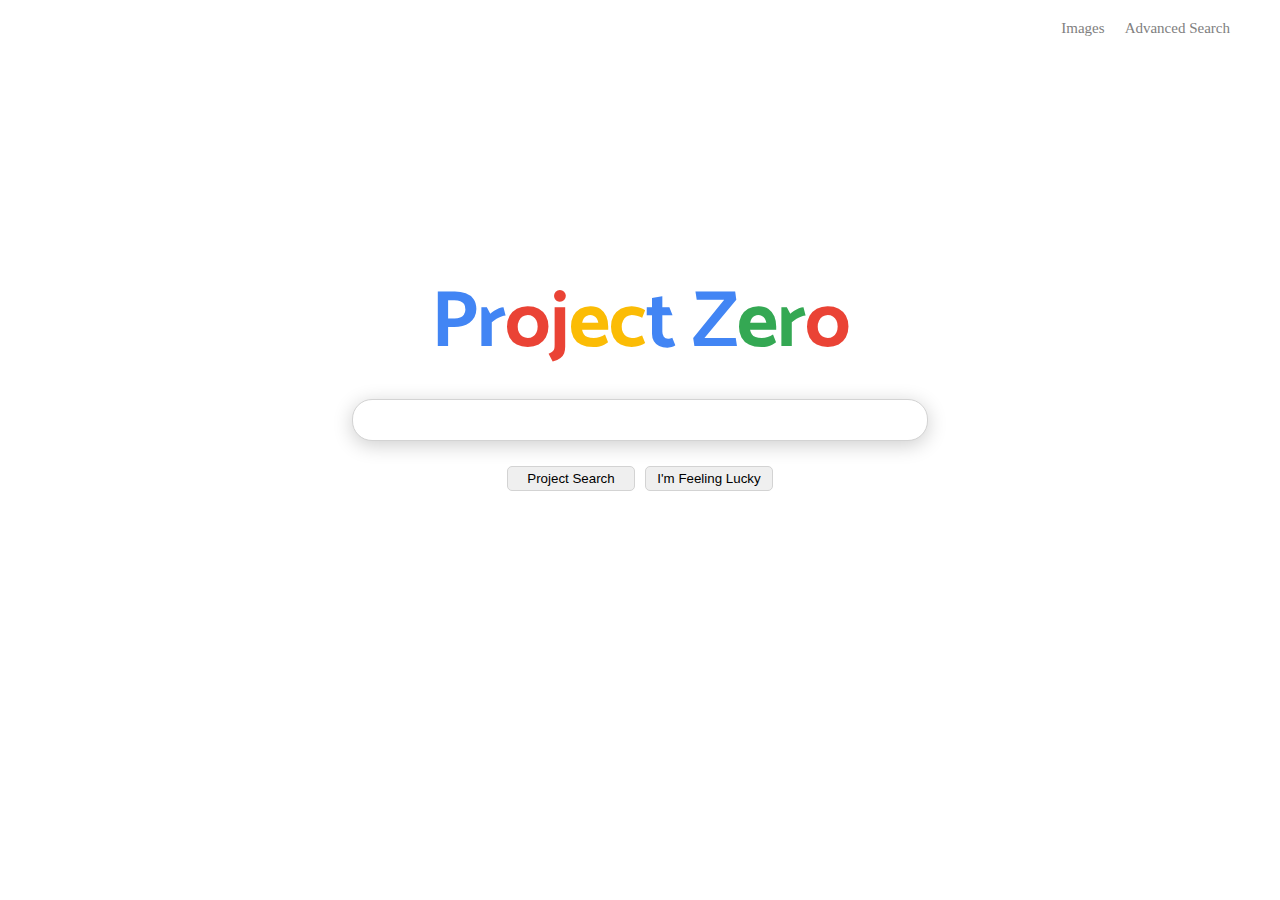
<file: ProjectZero/index.html>
<!DOCTYPE html>
<html lang="en">
<head>
    <meta charset="UTF-8">
    <meta name="viewport" content="width=device-width, initial-scale=1.0">
    <link href="https://fonts.googleapis.com/css2?family=Catamaran:wght@700&display=swap" rel="stylesheet">
    <link rel="stylesheet" href="style.css">
    <title>Project Zero</title>
</head>
<body>
    <main>

        <nav class="menu">

            <a href="pages/image.html">Images</a>
            <a href="pages/advanced-search.html">Advanced Search</a>

        </nav>

        <section class="content">
        <h1 class="h1"><span class="blue">Pr</span><span class="red">oj</span><span class="yellow">ec</span><span class="blue">t Z</span><span class="green">er</span><span class="red">o</span></h1>

        <form action="https://www.google.com/search">

                <input class="input-text" type="text" name="q">
                
                <div class="btn-group">
                    <input class="btn-submit" type="submit" value="Project Search">
                    <input class="btn-submit" type="submit" name="btnI" value="I'm Feeling Lucky">
                </div>



        </form>
        </section>
    </main>
</body>
</html>
</file>
<file: ProjectZero/style.css>
* {
    margin: 0;
    padding: 0;
    box-sizing: border-box;
}

.menu {
    display: flex;
    gap: 20px;
    justify-content: end;
    padding: 20px 50px 0 0; 

    a{
        font-size: 15px;
        text-decoration: none;
        color: gray;
    }

    a:hover{
        text-decoration: underline;
    }
}

.content {
    display: flex;
    flex-direction: column;
    align-items: center;
    justify-content: center;
    gap: 10px;
    height: 75vh;

    .h1 {
        font-family: 'Catamaran', sans-serif;
        font-size: 80px;
        letter-spacing: -1px;
        
        .blue{
            color: #4285F4;
        }

        .red{
            color: #EA4335;
        }

        .yellow{
            color: #FBBC05;
        }

        .green{
            color: #34A853;
        }
    }

    form{
        display: flex;
        flex-direction: column;
        gap: 10px;
        align-items: center;
        
        .input-text{
            width: 45vw;
            height: 35px;
            border-radius: 20px;
            border: .5px solid lightgrey;
            box-shadow: 0 4px 20px rgba(0, 0, 0, 0.2);
            margin-bottom: 15px;

            padding: 20px;
            font-size: 15px;
        }

        .btn-group {
            display: flex;
            gap: 10px;
            justify-content: center;
        }
        
        .btn-submit{
            width: 10vw;
            height: 25px;
            border-radius: 5px;
            border: .5px solid lightgrey;
            cursor: pointer;
        }        
    }
}
</file>
